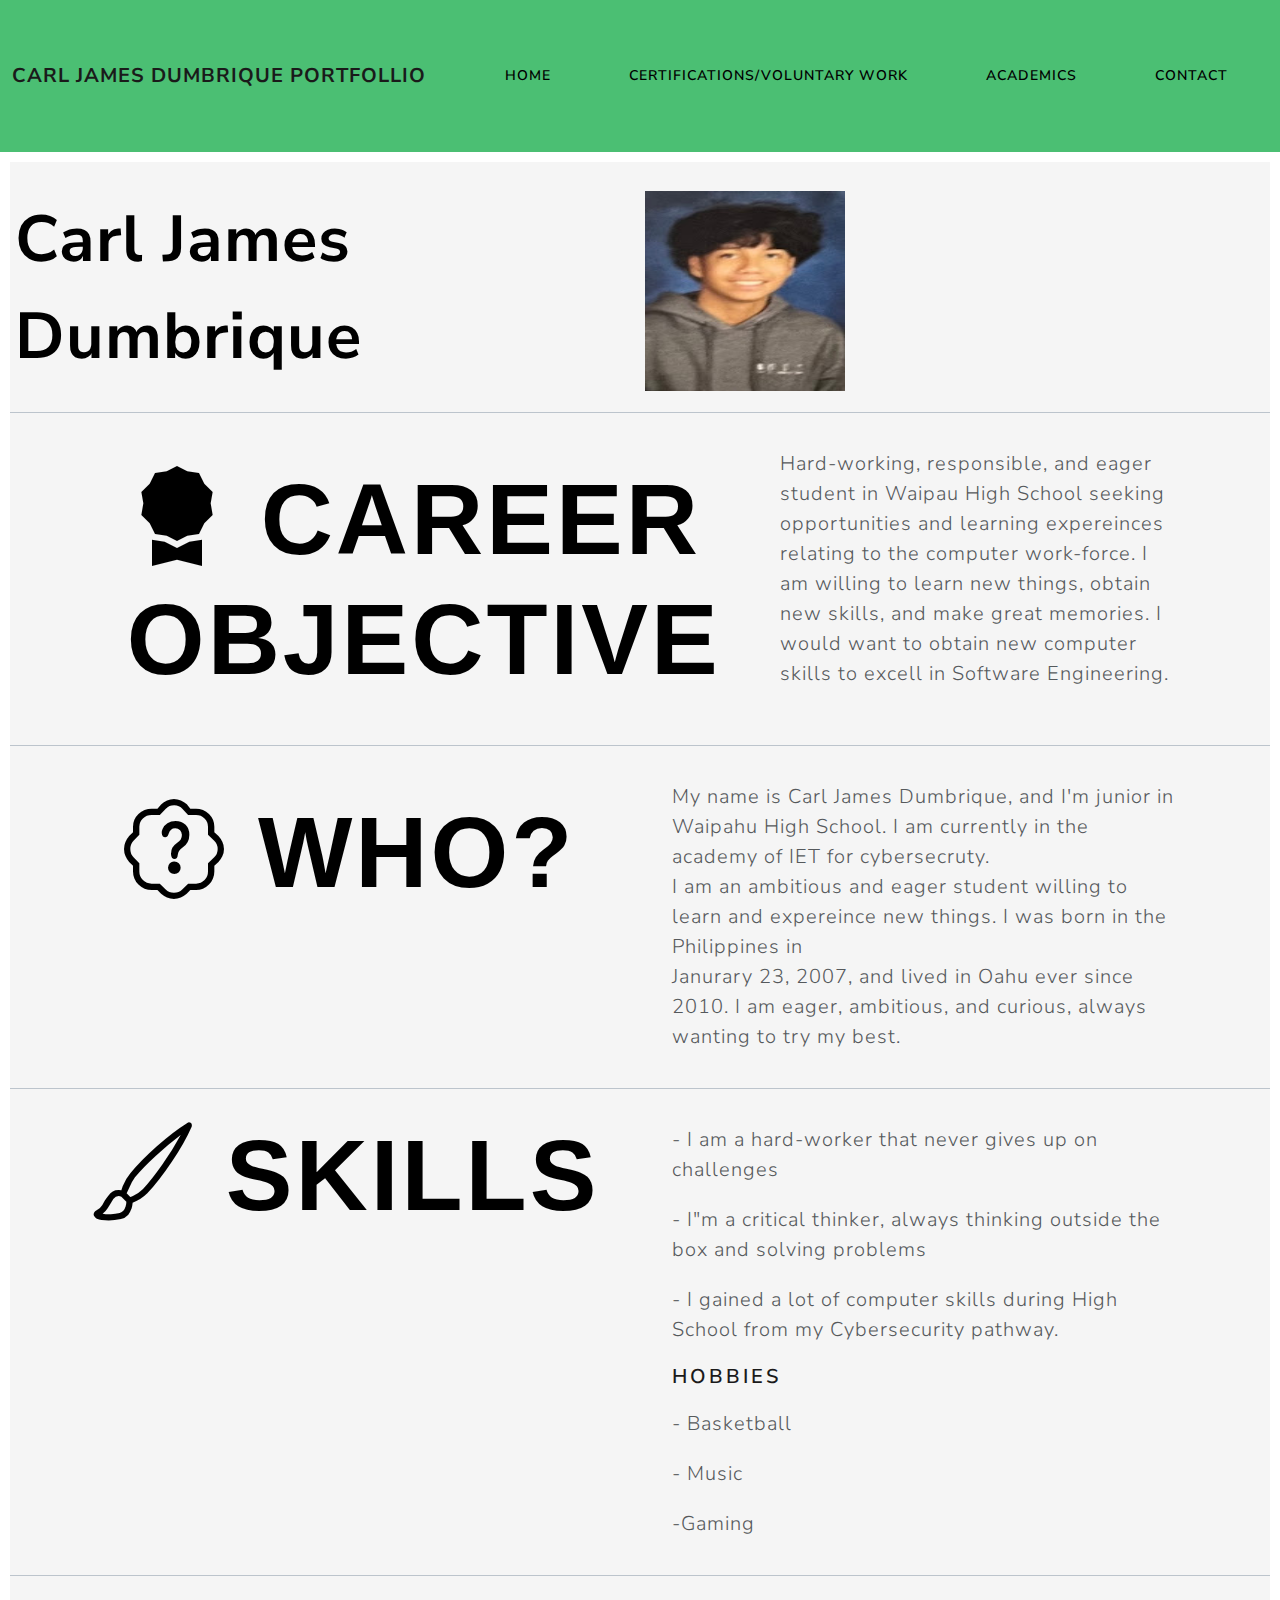
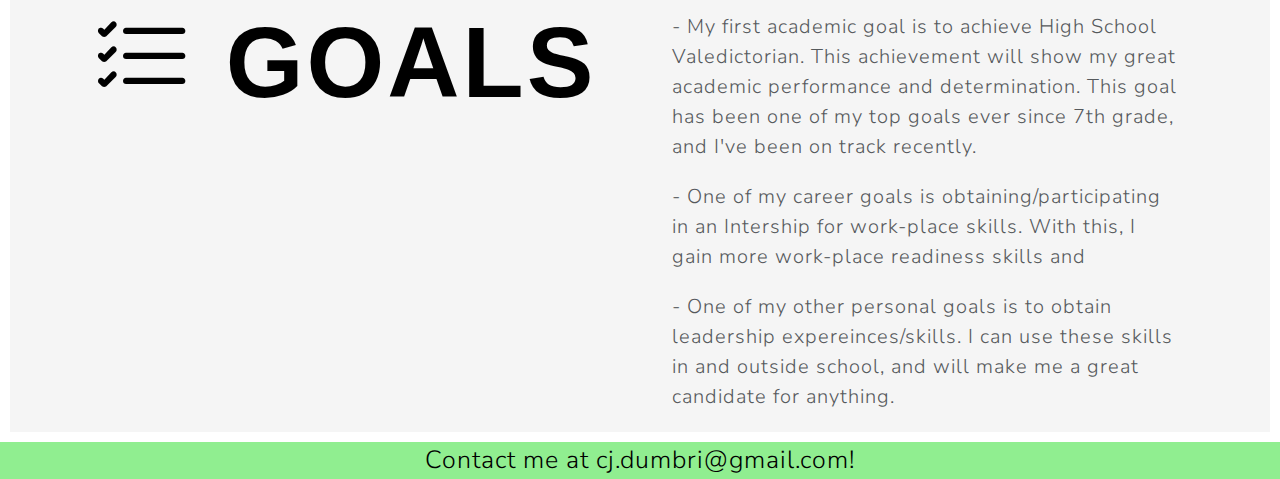
<file: index.html>
<!DOCTYPE html>
<html lang="en">
<head>
    <meta charset="UTF-8">
    <meta name="viewport" content="width=device-width, initial-scale=1.0">
    <link rel="stylesheet" type="text/css" href="bootstrap.min.css">
            <link rel="preconnect" href="https://fonts.googleapis.com">
<link rel="preconnect" href="https://fonts.gstatic.com" crossorigin>
<link href="bootstrap.min.css"rel="stylesheet"/>
<link rel="stylesheet" type="text/css" href="HTML/styles.css">
<link rel="stylesheet" href="https://cdn.jsdelivr.net/npm/bootstrap-icons@1.9.1/font/bootstrap-icons.css">


    <title>Electronic Portfolio</title>
</head>
<body>

    <header>

    <nav class="navbar navbar-expand navbar-light bg-success">
        <div class="container-fluid">
            
            <a class="navbar-brand" href="#">Carl James Dumbrique Portfollio</a>
            <ul class="navbar-nav">
                <li class="nav-item">
                    <a class="nav-link" href="index.html">Home</a>
                </li>
                <li class="nav-item">
                    <a class="nav-link" href="HTML/projects.html">Certifications/Voluntary Work</a>
                </li>
                <li class="nav-item">
                    <a class="nav-link" href="HTMl/experience.html">Academics</a>
                </li>
                <li class="nav-item">
                    <a class="nav-link" href="HTML/contact.html">Contact</a>
                </li>
            </ul>
        </div>
    </nav>



    </header>

    <main>
        <br>

        <div class="clearfix">
            <div class="img-container">
             <div id="bold-name"> Carl James Dumbrique </div>  
            </div>
            <div class="img-container">
                    <img  id="img-yearbook"  src="HTML/yearbook.jpg" class="img-responsive img-rounded" />
            </div>
            
        </div>

        
        
       
        
        <hr>
        <div class="container">
            <div class="row">
              <div class="col-sm">
                <h1 class="career-objective heading" ><i class="bi bi-award-fill"></i> CAREER OBJECTIVE</h1>
              </div>
              <div class="col-sm">
                <p> Hard-working, responsible, and eager student in Waipau High School 
                    seeking opportunities and 
                    learning expereinces <br> relating
                    to the computer work-force. I am willing to learn
                new things, obtain new skills, and make great memories. I would want to obtain new computer
            skills to excell in Software Engineering.  </p>
              </div>
            </div>
          </div>

          <hr>

          <div class="container">
            <div class="row">
              <div class="col-sm">
                <h1 class="career-objective heading"><i class="bi bi-patch-question"></i> Who?</h1>
              </div>
              <div class="col-sm">
                <p>  My name is Carl James Dumbrique, and I'm junior in Waipahu High School. I am currently in the academy of IET for cybersecruty.<br> 
                    I am an ambitious and eager student willing to 
                    learn and expereince new things. I was born in the Philippines in 
                    <br>Janurary 23, 2007,
                    and lived in Oahu ever since 2010. I am eager, ambitious, and curious, always wanting to try my best.
                </p>
              </div>
            </div>
          </div>
          <hr>

          <div class="container">
            <div class="row">
              <div class="col-sm">
                <h1 class="subHeading"><i class="bi bi-brush"></i> Skills </h1>
              </div>
              <div class="col-sm skills-centered">
                <p>- I am a hard-worker that never gives up on challenges</p>
                <p>- I"m a critical thinker, always thinking outside the box and solving problems</p>
                <p>- I gained a lot of computer skills during High School from my Cybersecurity pathway.</p>

                <h4> Hobbies</h4>
                <p> - Basketball</p>
                <p> - Music</p>
                <p> -Gaming</p>
              </div>
            </div>
          </div>

    
    

          <hr>

          <div class="container">
            <div class="row">
              <div class="col-sm">
                <h1 class="subHeading"><i class="bi bi-list-check"></i> Goals </h1>
              </div>
              <div class="col-sm goals-centered">
                <p>- My first academic goal is to achieve High School Valedictorian. This achievement will show my great academic performance
                    and determination. This goal has been one of my top goals ever since 7th grade, and I've been on track recently.
                </p>
                <p>- One of my career goals is obtaining/participating in an Intership for work-place skills. With this, I gain more work-place readiness skills and </p>
                <p>- One of my other personal goals is to obtain leadership expereinces/skills. I can use these skills in and outside school, and will make me a great candidate for anything.</p>
              </div>
            </div>
          </div>


  

    

        
    </main>

    <footer>
        <div class="footer-text">
            <div> Contact me at cj.dumbri@gmail.com!</div>
        </div>
    </footer>
    
</body>
</html>
</file>
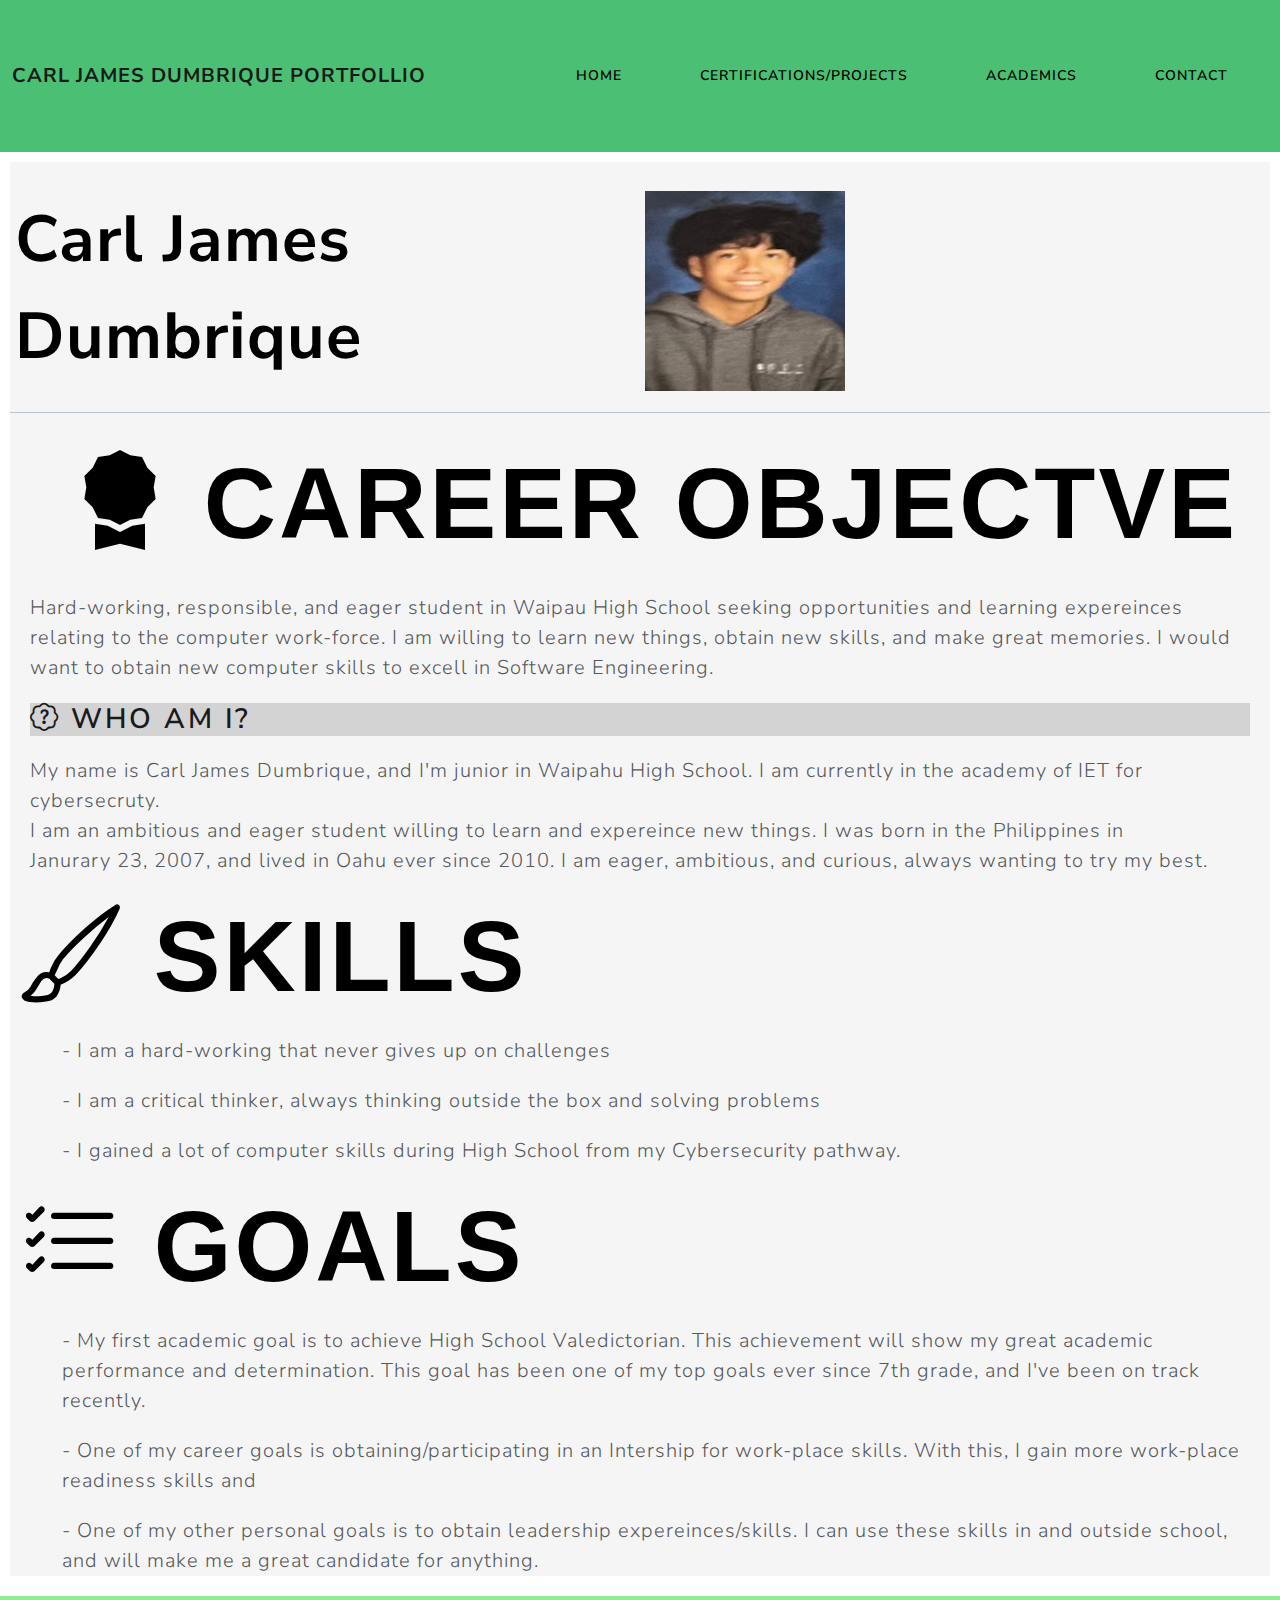
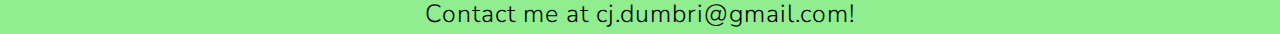
<file: HTML/index.html>
<!DOCTYPE html>
<html lang="en">
<head>
    <meta charset="UTF-8">
    <meta name="viewport" content="width=device-width, initial-scale=1.0">
    <link rel="stylesheet" type="text/css" href="../bootstrap.min.css">
            <link rel="preconnect" href="https://fonts.googleapis.com">
<link rel="preconnect" href="https://fonts.gstatic.com" crossorigin>
<link href="../bootstrap.min.css"rel="stylesheet"/>
<link rel="stylesheet" type="text/css" href="styles.css">
<link rel="stylesheet" href="https://cdn.jsdelivr.net/npm/bootstrap-icons@1.9.1/font/bootstrap-icons.css">


    <title>Electronic Portfolio</title>
</head>
<body>

    <header>

    <nav class="navbar navbar-expand navbar-light bg-success">
        <div class="container-fluid">
            
            <a class="navbar-brand" href="#">Carl James Dumbrique Portfollio</a>
            <ul class="navbar-nav">
                <li class="nav-item">
                    <a class="nav-link" href="index.html">Home</a>
                </li>
                <li class="nav-item">
                    <a class="nav-link" href="projects.html">Certifications/Projects</a>
                </li>
                <li class="nav-item">
                    <a class="nav-link" href="experience.html">Academics</a>
                </li>
                <li class="nav-item">
                    <a class="nav-link" href="contact.html">Contact</a>
                </li>
            </ul>
        </div>
    </nav>



    </header>

    <main>
        <br>

        <div class="clearfix">
            <div class="img-container">
             <div id="bold-name"> Carl James Dumbrique </div>  
            </div>
            <div class="img-container">
                    <img  id="img-yearbook"  src="yearbook.jpg" class="img-responsive img-rounded" />
            </div>
            
        </div>

        
        
       
        
        <hr>
        <h1 class="career-objective heading" ><i class="bi bi-award-fill"></i> CAREER OBJECTVE</h1>
        <p> Hard-working, responsible, and eager student in Waipau High School 
            seeking opportunities and 
            learning expereinces <br> relating
            to the computer work-force. I am willing to learn
        new things, obtain new skills, and make great memories. I would want to obtain new computer
    skills to excell in Software Engineering.  </p>

        <h2><i class="bi bi-patch-question"></i> Who am I?</h2>
        
        <p>  My name is Carl James Dumbrique, and I'm junior in Waipahu High School. I am currently in the academy of IET for cybersecruty.<br> 
            I am an ambitious and eager student willing to 
            learn and expereince new things. I was born in the Philippines in 
            <br>Janurary 23, 2007,
            and lived in Oahu ever since 2010. I am eager, ambitious, and curious, always wanting to try my best.
        </p>
       

      

        

     

        <h1 class="subHeading"><i class="bi bi-brush"></i> Skills </h1>
        <ul>
            <div class="skills-centered">
                <p>- I am a hard-working that never gives up on challenges</p>
                <p>- I am a critical thinker, always thinking outside the box and solving problems</p>
                <p>- I gained a lot of computer skills during High School from my Cybersecurity pathway.</p>
            </div>
          </ul>

  

        <h1 class="subHeading"><i class="bi bi-list-check"></i> Goals </h1>
        <ul>
            <div class="goals-centered">
            <p>- My first academic goal is to achieve High School Valedictorian. This achievement will show my great academic performance
                and determination. This goal has been one of my top goals ever since 7th grade, and I've been on track recently.
            </p>
            <p>- One of my career goals is obtaining/participating in an Intership for work-place skills. With this, I gain more work-place readiness skills and </p>
            <p>- One of my other personal goals is to obtain leadership expereinces/skills. I can use these skills in and outside school, and will make me a great candidate for anything.</p>
        </div>
          </ul>

        
    </main>

    <footer>
        <div class="footer-text">
            <div> Contact me at cj.dumbri@gmail.com!</div>
        </div>
    </footer>
    
</body>
</html>
</file>
<file: HTML/styles.css>
h1 {
    color:black;
    font-family: 'Gill Sans', 'Gill Sans MT', Calibri, 'Trebuchet MS', sans-serif;
    margin: 10px;
   
    
    
}


.col-sm-4 {
    background: lightgreen;
    color: black;
    font-size:28px
    
}


 h2 {
    margin:50px;
    text-align: left;
    margin: 20px;
    background-color: lightgray;
    
 }

 h4 {
   margin:20px;
   text-align: left;
   margin: 20px;
 }

 li {
    margin:30px;
    text-align: center;
 }

 .career-objective{
    margin:30px;
    text-align: left;
 }

 li {
    text-align: center;
 }

 p {
    margin:20px;

    font-size: 20px
 }

 .nav-link {
   color:black
 }

 .navbar-brand {
   font-weight: bold;
 }

  .name-centered {
   margin:50px;
   text-align: center;
   color: black
  }



  main {
   background-color: whitesmoke;
   margin:10px;
  }

  h3 {
   margin:20px;
  }

  .yearbook-photo {

   display: block;
   height: 200px;
   width: 200px;
   margin-left: auto;
   margin-right: auto;
   
   

  }

  .whs-logo {
   display: block;
   height:200px;
   width:200px;
   margin-right:300px;
  }

  hr {
   height: 1px;
   color: #123455;
   background-color: #123455;
   border: none;
  }

  footer {
   background-color:lightgreen;
   color: black;
  }

  .footer-text{
   font-size: 25px;
   text-align: center;
  }

  #img-yearbook {
   display: block;
   height: 200px;
   width: 200px;
   margin-left: auto;
   margin-right: auto;
   float: right;
  }

  

  .col-sm-2 {
   font-size: 20px;
  }

  

  .clearfix::after {
   content: "";
   clear: both;
   display: table;

  }

  .img-container {
   float: left;
   width: 33.33%;
   padding: 5px;
 }

 #bold-name {
   font-size:65px;
   font-weight:bold;
   color: black;
 }
  
  
 .subHeading {
   font-size: 100px;
   position: relative;


 }

 .heading {
   font-size: 100px;
   position: relative;
   transform: translate(2.5%, 0%);

 }

 #pathway-left {
   text-align: left;
 }

 .ctl-logo {
  display: block;
  height:300px;
  width:300px;
  margin-right:300px;

 }

 .iet-logo {
  display: block;
  height:300px;
  width:300px;
  margin-right:250px;
 }
 
 .chs-logo {
  display: block;
  height:250px;
  width:400px;
  margin-right:250px;

 }
</file>
